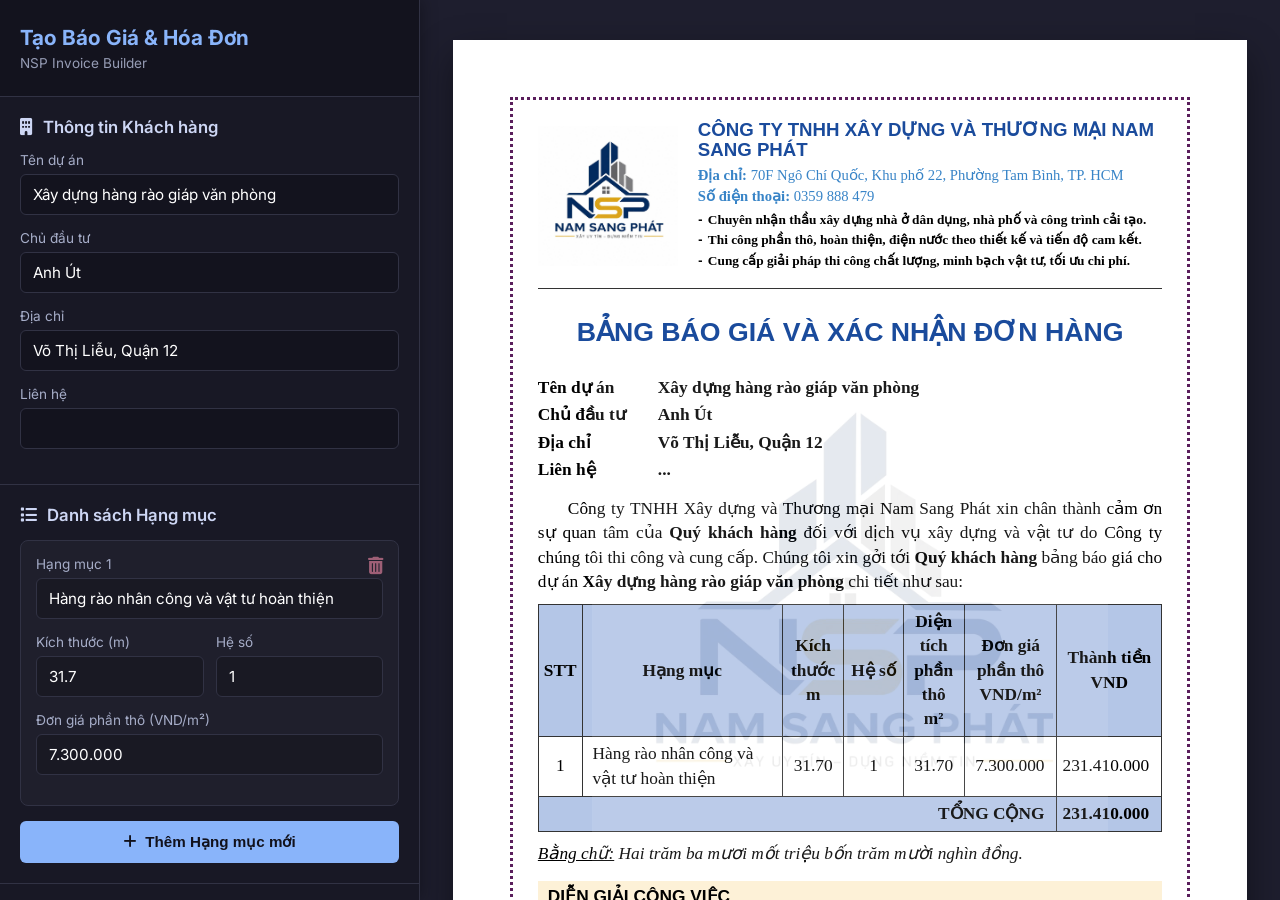
<file: index.html>
<!DOCTYPE html>
<html lang="vi">
<head>
    <meta charset="UTF-8">
    <meta name="viewport" content="width=device-width, initial-scale=1.0">
    <title>Trình Tạo Báo Giá - Nam Sang Phát</title>
    <link href="https://fonts.googleapis.com/css2?family=Inter:wght@400;500;600;700&family=Times+New+Roman&display=swap" rel="stylesheet">
    <link rel="stylesheet" href="style.css">
    <!-- FontAwesome -->
    <link rel="stylesheet" href="https://cdnjs.cloudflare.com/ajax/libs/font-awesome/6.4.0/css/all.min.css">
</head>
<body>
    <div class="app-container">
        <!-- Sidebar / Editor -->
        <aside class="editor-panel no-print">
            <header class="editor-header">
                <h1>Tạo Báo Giá & Hóa Đơn</h1>
                <p>NSP Invoice Builder</p>
            </header>
            <div class="editor-section">
                <h2><i class="fas fa-building"></i> Thông tin Khách hàng</h2>
                <div class="form-group">
                    <label>Tên dự án</label>
                    <input type="text" id="inp-project-name" value="Xây dựng hàng rào giáp văn phòng">
                </div>
                <div class="form-group">
                    <label>Chủ đầu tư</label>
                    <input type="text" id="inp-client-name" value="Anh Út">
                </div>
                <div class="form-group">
                    <label>Địa chỉ</label>
                    <input type="text" id="inp-client-address" value="Võ Thị Liễu, Quận 12">
                </div>
                <div class="form-group">
                    <label>Liên hệ</label>
                    <input type="text" id="inp-client-contact" value="">
                </div>
            </div>
            <div class="editor-section">
                <h2><i class="fas fa-list"></i> Danh sách Hạng mục</h2>
                <div id="editor-items-container">
                    <!-- Items injected here by JS -->
                </div>
                <button id="btn-add-item" class="btn-primary"><i class="fas fa-plus"></i> Thêm Hạng mục mới</button>
            </div>
            <div class="editor-section">
                <h2><i class="fas fa-file-alt"></i> Diễn giải công việc</h2>
                <textarea id="inp-descriptions" rows="8" placeholder="Nhập các bước diễn giải công việc, mỗi bước 1 dòng."></textarea>
            </div>
            <div class="editor-actions">
                <button id="btn-save" class="btn-secondary"><i class="fas fa-save"></i> Lưu Nháp</button>
                <button id="btn-print" class="btn-primary"><i class="fas fa-print"></i> In / Xuất PDF</button>
            </div>
        </aside>
        <!-- Preview Area -->
        <main class="preview-panel">
            <div class="paper-wrapper">
                <div class="a4-paper print-content">
                    <img src="logo.jpg" class="watermark-print" alt="Watermark">
                    <div class="page-border">
                        
                        <div class="invoice-header">
                            <div class="logo-container">
                                <!-- NSP Logo Image -->
                                <img src="logo.jpg" alt="Nam Sang Phát Logo" class="nsp-logo" style="width: 140px; height: auto;">
                            </div>
                            
                            <div class="company-info">
                                <h2>CÔNG TY TNHH XÂY DỰNG VÀ THƯƠNG MẠI NAM SANG PHÁT</h2>
                                <p><strong>Địa chỉ:</strong> 70F Ngô Chí Quốc, Khu phố 22, Phường Tam Bình, TP. HCM</p>
                                <p><strong>Số điện thoại:</strong> 0359 888 479</p>
                                <ul class="company-features">
                                    <li>Chuyên nhận thầu xây dựng nhà ở dân dụng, nhà phố và công trình cải tạo.</li>
                                    <li>Thi công phần thô, hoàn thiện, điện nước theo thiết kế và tiến độ cam kết.</li>
                                    <li>Cung cấp giải pháp thi công chất lượng, minh bạch vật tư, tối ưu chi phí.</li>
                                </ul>
                            </div>
                        </div>
                        <hr class="header-divider">
                        <div class="invoice-title">
                            <h1>BẢNG BÁO GIÁ VÀ XÁC NHẬN ĐƠN HÀNG</h1>
                        </div>
                        <div class="project-info-grid">
                            <div class="info-label">Tên dự án</div>
                            <div class="info-value" id="out-project-name">...</div>
                            
                            <div class="info-label">Chủ đầu tư</div>
                            <div class="info-value" id="out-client-name">...</div>
                            
                            <div class="info-label">Địa chỉ</div>
                            <div class="info-value" id="out-client-address">...</div>
                            
                            <div class="info-label">Liên hệ</div>
                            <div class="info-value" id="out-client-contact"></div>
                        </div>
                        <div class="invoice-intro">
                            Công ty TNHH Xây dựng và Thương mại Nam Sang Phát xin chân thành cảm ơn sự quan tâm của <strong>Quý khách hàng</strong> đối với dịch vụ xây dựng và vật tư do Công ty chúng tôi thi công và cung cấp. Chúng tôi xin gởi tới <strong>Quý khách hàng</strong> bảng báo giá cho dự án <strong id="out-project-name-bold">...</strong> chi tiết như sau:
                        </div>
                        <table class="invoice-table">
                            <thead>
                                <tr>
                                    <th width="5%">STT</th>
                                    <th width="35%">Hạng mục</th>
                                    <th width="10%">Kích thước<br>m</th>
                                    <th width="10%">Hệ số</th>
                                    <th width="10%">Diện tích<br>phần thô<br>m²</th>
                                    <th width="15%">Đơn giá<br>phần thô<br>VND/m²</th>
                                    <th width="15%">Thành tiền<br>VND</th>
                                </tr>
                            </thead>
                            <tbody id="out-table-body">
                                <!-- JS will inject rows here -->
                            </tbody>
                            <tfoot>
                                <tr>
                                    <td colspan="6" class="text-right"><strong>TỔNG CỘNG</strong></td>
                                    <td class="text-right"><strong id="out-total">0</strong></td>
                                </tr>
                            </tfoot>
                        </table>
                        
                        <div class="amount-in-words">
                            <span style="text-decoration: underline;">Bằng chữ:</span> <span id="out-total-words">Không đồng.</span>
                        </div>
                        <div class="work-descriptions">
                            <div class="work-desc-title">DIỄN GIẢI CÔNG VIỆC</div>
                            <div id="out-descriptions-list">
                                <!-- JS will inject div here -->
                            </div>
                        </div>
                        
                    </div>
                </div>
            </div>
        </main>
    </div>
    <script src="app.js"></script>
</body>
</html>
</file>
<file: style.css>
:root {
    --bg-dark: #11111b;
    --panel-dark: #181825;
    --border-dark: #313244;
    --text-light: #cdd6f4;
    --accent: #89b4fa;
    --accent-hover: #b4befe;
    --danger: #f38ba8;
    
    --paper-bg: #ffffff;
    --paper-text: #000000;
    --nsp-blue: #1A4B9C;
    --nsp-dark-blue: #0A1C40;
    --nsp-gold: #C69E58;
    --table-header: #B4C6E7;
}
* { box-sizing: border-box; margin: 0; padding: 0; }
body {
    font-family: 'Inter', sans-serif;
    background-color: var(--bg-dark);
    color: var(--text-light);
    height: 100vh;
    overflow: hidden;
}
.app-container {
    display: flex;
    height: 100vh;
    width: 100vw;
}
/* Editor Panel */
.editor-panel {
    width: 420px;
    background-color: var(--panel-dark);
    border-right: 1px solid var(--border-dark);
    display: flex;
    flex-direction: column;
    overflow-y: auto;
    flex-shrink: 0;
    box-shadow: 2px 0 15px rgba(0,0,0,0.3);
    z-index: 10;
}
.editor-header {
    padding: 25px 20px;
    border-bottom: 1px solid var(--border-dark);
    background-color: rgba(0,0,0,0.2);
}
.editor-header h1 {
    font-size: 1.3rem;
    color: var(--accent);
    font-weight: 700;
}
.editor-header p {
    font-size: 0.85rem;
    opacity: 0.7;
    margin-top: 5px;
}
.editor-section {
    padding: 20px;
    border-bottom: 1px solid var(--border-dark);
}
.editor-section h2 {
    font-size: 1.05rem;
    margin-bottom: 15px;
    display: flex;
    align-items: center;
    gap: 10px;
    color: var(--text-light);
    font-weight: 600;
}
.form-group {
    margin-bottom: 15px;
}
.form-group label {
    display: block;
    font-size: 0.85rem;
    margin-bottom: 6px;
    color: #a6adc8;
}
.form-group input, .form-group textarea {
    width: 100%;
    padding: 10px 12px;
    background: rgba(0,0,0,0.2);
    border: 1px solid var(--border-dark);
    border-radius: 6px;
    color: white;
    font-family: 'Inter', sans-serif;
    transition: all 0.2s;
    font-size: 0.95rem;
}
.form-group input:focus, .form-group textarea:focus {
    outline: none;
    border-color: var(--accent);
    box-shadow: 0 0 0 2px rgba(137, 180, 250, 0.2);
}
.item-editor-card {
    background: rgba(255,255,255,0.03);
    border: 1px solid var(--border-dark);
    padding: 15px;
    border-radius: 8px;
    margin-bottom: 15px;
    position: relative;
}
.item-editor-card .remove-btn {
    position: absolute;
    top: 15px;
    right: 15px;
    background: none;
    border: none;
    color: var(--danger);
    cursor: pointer;
    font-size: 1.1rem;
    opacity: 0.6;
    transition: opacity 0.2s;
}
.item-editor-card .remove-btn:hover {
    opacity: 1;
}
.item-grid {
    display: grid;
    grid-template-columns: 1fr 1fr;
    gap: 12px;
}
button.btn-primary {
    background-color: var(--accent);
    color: #11111b;
    border: none;
    padding: 12px 15px;
    border-radius: 6px;
    cursor: pointer;
    font-weight: 600;
    width: 100%;
    display: flex;
    align-items: center;
    justify-content: center;
    gap: 8px;
    transition: all 0.2s;
    font-size: 0.95rem;
}
button.btn-primary:hover {
    background-color: var(--accent-hover);
    transform: translateY(-1px);
}
.editor-actions {
    padding: 25px 20px;
    display: flex;
    gap: 12px;
    margin-top: auto;
    background-color: rgba(0,0,0,0.2);
}
button.btn-secondary {
    background-color: transparent;
    color: var(--accent);
    border: 1px solid var(--accent);
    padding: 12px 15px;
    border-radius: 6px;
    cursor: pointer;
    font-weight: 600;
    flex: 1;
    display: flex;
    align-items: center;
    justify-content: center;
    gap: 8px;
    transition: all 0.2s;
    font-size: 0.95rem;
}
button.btn-secondary:hover {
    background-color: rgba(137, 180, 250, 0.1);
}
/* Preview Panel */
.preview-panel {
    flex: 1;
    background-color: #1e1e2e;
    overflow-y: auto;
    padding: 40px;
    display: flex;
    justify-content: center;
    align-items: flex-start;
}
.paper-wrapper {
    position: relative;
}
.a4-paper {
    background-color: var(--paper-bg);
    color: var(--paper-text);
    width: 210mm;
    min-height: 297mm;
    box-shadow: 0 15px 35px rgba(0,0,0,0.4);
    padding: 15mm; 
    font-family: 'Times New Roman', Times, serif;
    font-size: 13pt;
    line-height: 1.4;
    position: relative;
    z-index: 1;
}
.watermark-print {
    position: absolute;
    top: 50%;
    left: 50%;
    transform: translate(-50%, -50%);
    width: 65%;
    opacity: 0.1; /* Làm mờ watermark */
    z-index: 0;
    pointer-events: none;
}
.page-border {
    border: 3px dotted #5A1E5C;
    outline: none;
    min-height: 100%;
    padding: 20px 25px;
}
/* Invoice Header */
.invoice-header {
    display: flex;
    align-items: center;
    gap: 20px;
}
.logo-container {
    width: 140px;
    display: flex;
    flex-direction: column;
    align-items: center;
    text-align: center;
}
.logo-text {
    font-family: Arial, sans-serif;
    font-weight: 800;
    font-size: 26px;
    color: var(--nsp-blue);
    margin-top: -15px;
    letter-spacing: 1px;
}
.logo-name {
    font-family: Arial, sans-serif;
    font-weight: bold;
    font-size: 11px;
    color: var(--nsp-blue);
}
.logo-slogan {
    font-family: Arial, sans-serif;
    font-size: 6px;
    color: #666;
    margin-top: 3px;
    white-space: nowrap;
}
.company-info {
    flex: 1;
}
.company-info h2 {
    font-family: Arial, sans-serif;
    color: var(--nsp-blue);
    font-size: 14pt;
    margin-bottom: 4px;
    line-height: 1.1;
}
.company-info p {
    margin: 1px 0;
    font-size: 11pt;
    color: #3884c7; 
}
.company-features {
    list-style: none;
    margin-top: 4px;
    padding-left: 0;
}
.company-features li {
    font-size: 10pt;
    position: relative;
    padding-left: 10px;
    margin-bottom: 2px;
    font-weight: bold;
}
.company-features li::before {
    content: "˗";
    position: absolute;
    left: 0;
}
.header-divider {
    border: none;
    border-top: 1px solid #333;
    margin: 15px 0 25px 0;
}
.invoice-title {
    text-align: center;
    margin-bottom: 25px;
}
.invoice-title h1 {
    font-family: Arial, sans-serif;
    color: var(--nsp-blue);
    font-size: 20pt;
    font-weight: bold;
}
.project-info-grid {
    display: grid;
    grid-template-columns: 120px 1fr;
    row-gap: 3px;
    font-weight: bold;
    font-size: 13pt;
    margin-bottom: 15px;
}
.invoice-intro {
    text-align: justify;
    text-indent: 30px;
    margin-bottom: 10px;
    line-height: 1.4;
}
.invoice-table {
    width: 100%;
    border-collapse: collapse;
    margin-bottom: 10px;
    text-align: center;
}
.invoice-table th, .invoice-table td {
    border: 1px solid #333;
    padding: 5px;
    vertical-align: middle;
}
.invoice-table th {
    background-color: var(--table-header);
    font-weight: bold;
}
.invoice-table tfoot td {
    background-color: var(--table-header);
}
.text-right {
    text-align: right;
    padding-right: 12px !important;
}
.amount-in-words {
    font-size: 13pt;
    margin-bottom: 15px;
    font-weight: bold;
}
.amount-in-words span {
    font-style: italic;
    font-weight: normal;
}
.work-descriptions {
    margin-top: 10px;
}
.work-desc-title {
    background-color: #FDF1D7;
    display: block;
    padding: 3px 10px;
    font-size: 13pt;
    font-weight: bold;
    margin-bottom: 5px;
    font-family: Arial, sans-serif;
}
.work-descriptions #out-descriptions-list {
    padding-left: 0;
    text-align: justify;
    line-height: 1.3;
}
.work-descriptions .desc-line {
    margin-bottom: 2px;
}
/* Print Styles */
@media print {
    .no-print, .editor-panel { 
        display: none !important; 
    }
    .app-container { 
        height: auto; 
        overflow: visible; 
        display: block;
    }
    body, html { 
        background: white; 
        height: auto; 
        overflow: visible; 
        min-width: 210mm !important;
    }
    .preview-panel { 
        padding: 0; 
        background: white; 
        display: block; 
    }
    .a4-paper { 
        box-shadow: none; 
        margin: 0; 
        width: 210mm !important; 
        min-height: auto;
        padding: 0; /* Let print dialog handle margins */
    }
    @page {
        size: A4;
        margin: 10mm;
    }
    .page-border {
        border-color: #5A1E5C; 
        outline-color: #5A1E5C;
        -webkit-print-color-adjust: exact;
        print-color-adjust: exact;
    }
    .invoice-table th, .invoice-table tfoot td, .work-desc-title, .logo-container * {
        -webkit-print-color-adjust: exact;
        print-color-adjust: exact;
    }
}
</file>
